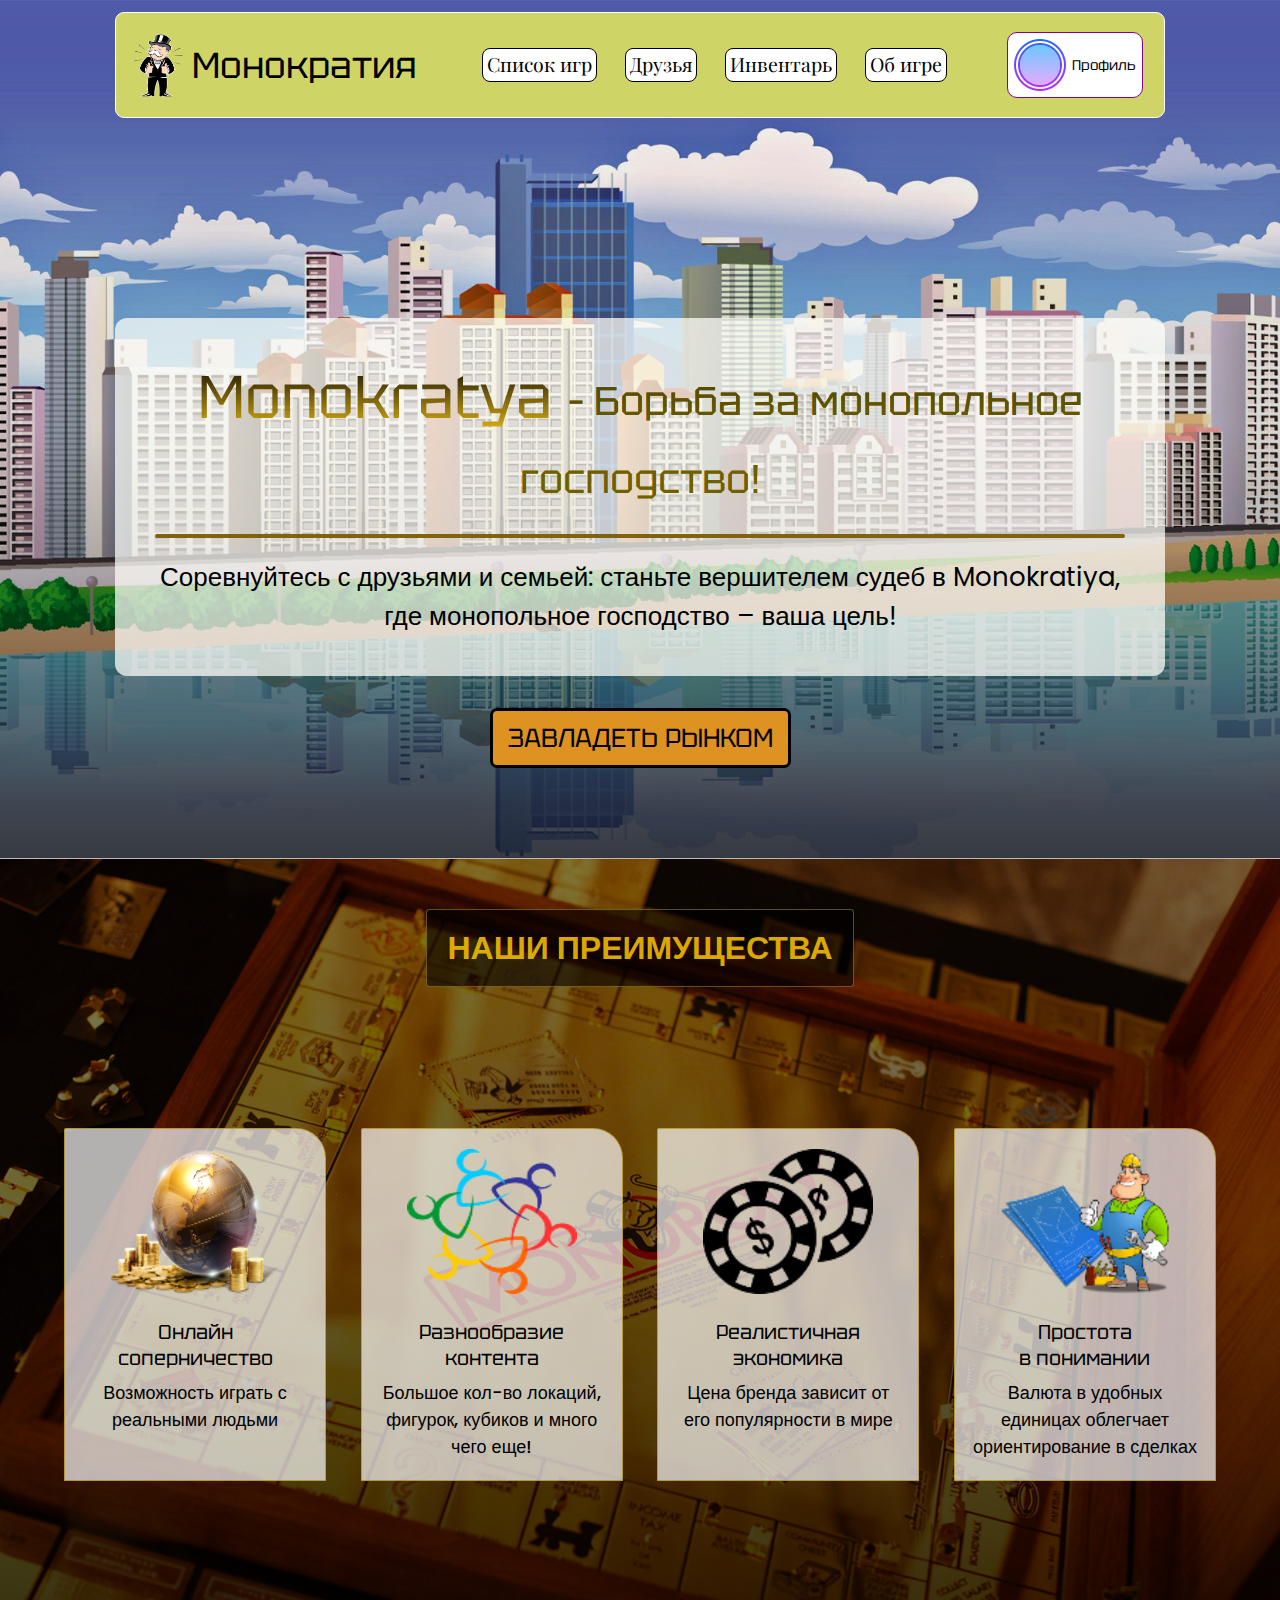
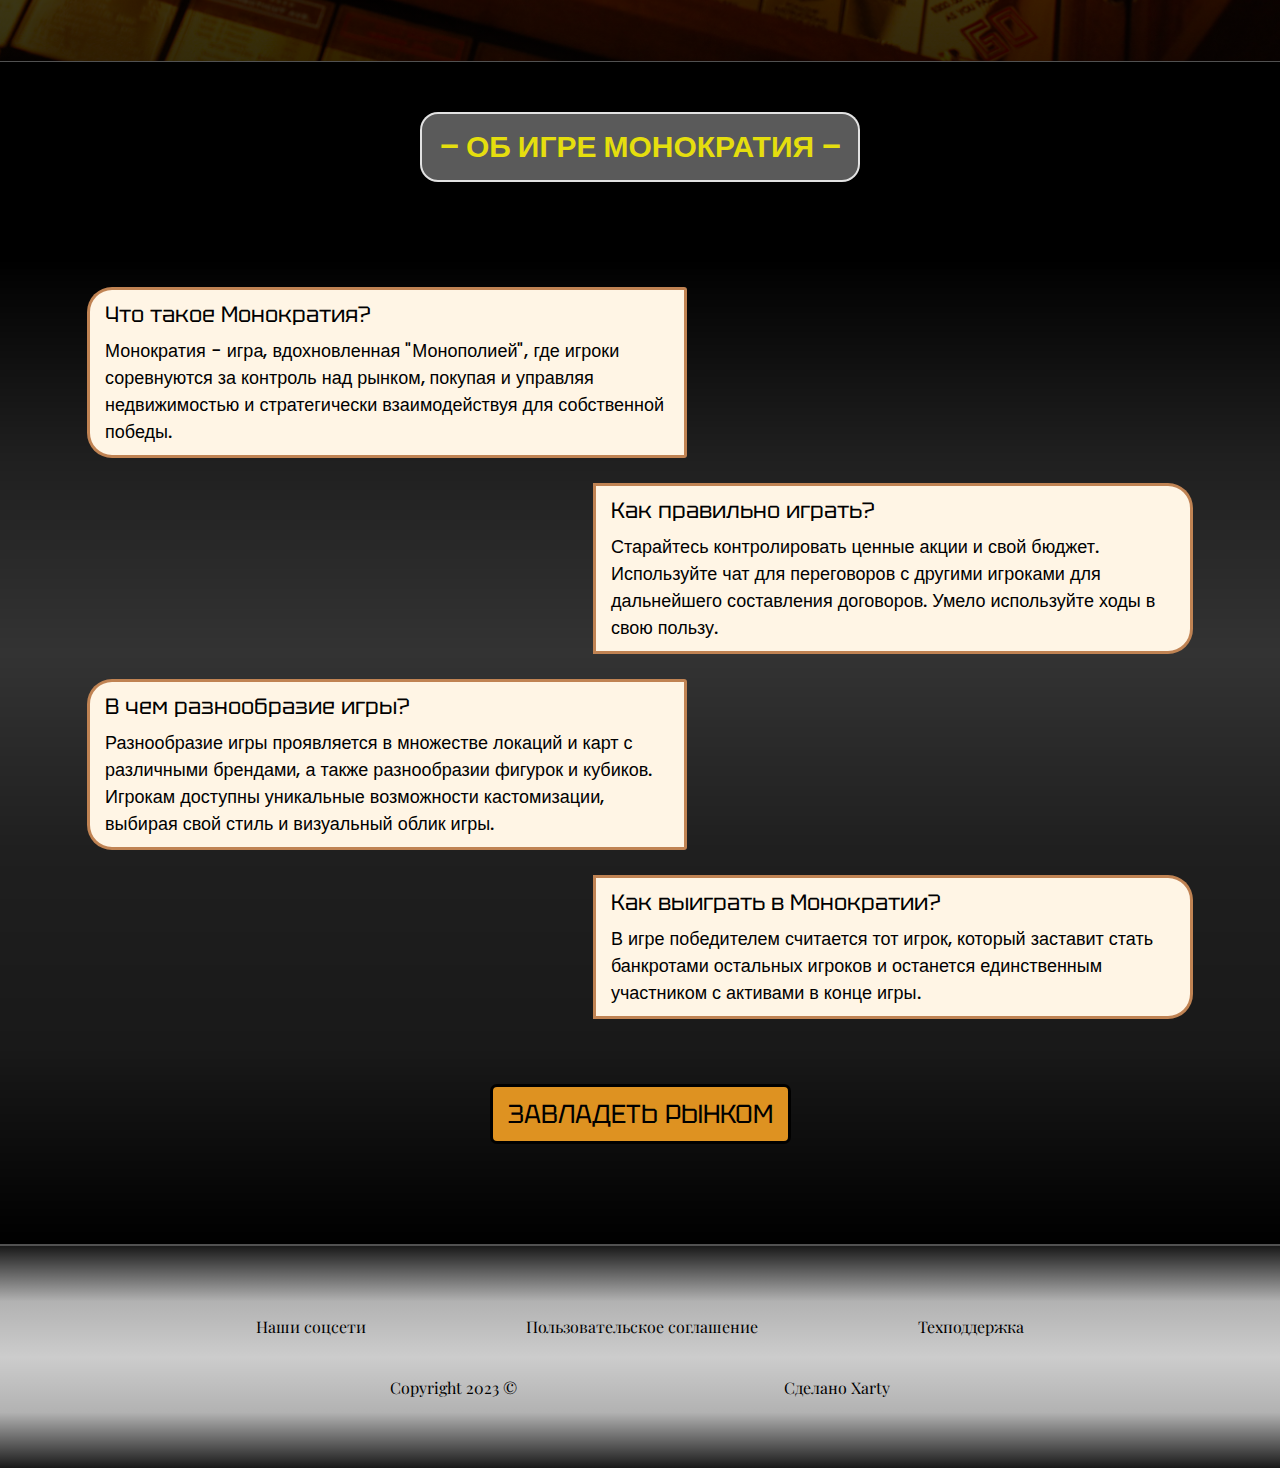
<file: index.html>
<!DOCTYPE html>
<html lang="en">
<head>
    <meta charset="UTF-8">
    <meta http-equiv="X-UA-Compatible" content="IE=edge">
    <meta name="viewport" content="width=device-width, initial-scale=1.0">
    <title>Monopoly</title>
    <link rel="preconnect" href="https://fonts.googleapis.com">
    <link rel="preconnect" href="https://fonts.gstatic.com" crossorigin>
    <link href="https://fonts.googleapis.com/css2?family=IBM+Plex+Sans&family=Playfair+Display:wght@700&family=Poppins:wght@500&family=Tektur:wght@700&display=swap" rel="stylesheet">
    <link rel="stylesheet" href="style.css">
</head>
<body>
    <header class="header">
        <div class="header__wrapper">
            <div class="nav">
                <div class="logo">
                    <img class="logo__img" src="images/logo.jpg" alt="Logo">
                    <a href="" class="logo__text">Монократия</a>
                </div>
                <div class="nav__menu">
                    <a href="../list-games-page/index.html" class="nav__item">Список игр</a>
                    <!-- Друзья будут в выплывающем меню -->
                    <a href="" class="nav__item">Друзья</a>
                    <a href="../inventory/index.html" class="nav__item">Инвентарь</a>
                    <a href="../info-page/index.html" class="nav__item">Об игре</a>
                </div>
                <div class='burger-menu'>
                    <button id='burger' class="burger-menu__button">
                        <p class="burger__line"></p>
                        <p class="burger__line"></p>
                        <p class="burger__line"></p>
                    </button>
                    <!-- Доделать Бургер меню-->
                    <div id='menu' class='burger-slide disp'>
                        <a class='nav-item block' href="#">Список игр</a>
                        <a class='nav-item block' href="#struct">Друзья</a>
                        <a class='nav-item' href="#autors">Инвентарь</a>
                    </div>
                    <!-- Доделать выскакивающий профиль -->
                </div>
                <div class="account">
                    <img class="account__img" src="images/account-image.png" alt="Logo">
                    <p class="account__text">Профиль</p>
                </div>
            </div>
            <div class="header__down">
                <div class="header__title">
                    <h2>Monokratya <span>– Борьба за монопольное господство!</span></h2>
                </div>
                <p class="header__title-subtitle__line"></p>
                <div class="header__subtitle">
                    <p>Соревнуйтесь с друзьями и семьей: станьте вершителем судеб в Monokratiya, где монопольное господство – ваша цель!</p>
                </div>
            </div>
            <div class="header__button-play-game">
                <a class="button-play-game" href="#">Завладеть рынком</a>
            </div>
        </div>
    </header>
    <main class="main">
        <div class="main__advantages">
            <div class="main__wrapper">
                <div class="advantages">
                    <h1 class="advantages__title">Наши преимущества</h1>
                    <div class="advantages__holder-cards">
                        <div class="advantages__card">
                            <img src="images/advantages-icon-online.png" alt="">
                            <p class="advantages__card__title">Онлайн соперничество</p>
                            <p class="advantages__card__subtitle">Возможность играть с реальными людьми</p>
                        </div>
                        <div class="advantages__card">
                            <img src="images/advantages-icon-diversity.png" alt="">
                            <p class="advantages__card__title">Разнообразие контента</p>
                            <p class="advantages__card__subtitle">Большое кол-во локаций, фигурок, кубиков и много чего еще!</p>
                        </div>
                        <div class="advantages__card">
                            <img src="images/advantages-icon-economy.png" alt="">
                            <p class="advantages__card__title">Реалистичная экономика</p>
                            <p class="advantages__card__subtitle">Цена бренда зависит от его популярности в мире</p>
                        </div>
                        <div class="advantages__card">
                            <img src="images/advantages-icon-simple.png" alt="">
                            <p class="advantages__card__title">Простота в понимании</p>
                            <p class="advantages__card__subtitle">Валюта в удобных единицах облегчает ориентирование в сделках</p>
                        </div>
                    </div>
                </div>
            </div>
        </div>
        <div class="main__game-info">
            <div class="main__wrapper">
                <div class="game-info">
                    <h1 class="game-info__title"><span>–</span> Об игре Монократия <span>–</span></h1>
                    <div class="game-info__holder-questions">
                        <div class="game-info__question">
                            <p class="game-info__question__title">Что такое Монократия?</p>
                            <p class="game-info__question__subtitle">Монократия - игра, вдохновленная "Монополией", где игроки соревнуются за контроль над рынком, покупая и управляя недвижимостью и стратегически взаимодействуя для собственной победы.</p>
                        </div>
                        <div class="game-info__question game-info__question_right">
                            <p class="game-info__question__title">Как правильно играть?</p>
                            <p class="game-info__question__subtitle">Старайтесь контролировать ценные акции и свой бюджет. Используйте чат для переговоров с другими игроками для дальнейшего составления договоров. Умело используйте ходы в свою пользу. </p>
                        </div>
                        <div class="game-info__question">
                            <p class="game-info__question__title">В чем разнообразие игры?</p>
                            <p class="game-info__question__subtitle">Разнообразие игры  проявляется в множестве локаций и карт с различными брендами, а также разнообразии фигурок и кубиков. Игрокам доступны уникальные возможности кастомизации, выбирая свой стиль и визуальный облик игры. </p>
                        </div>
                        <div class="game-info__question game-info__question_right">
                            <p class="game-info__question__title ">Как выиграть в Монократии?</p>
                            <p class="game-info__question__subtitle">В игре победителем считается тот игрок, который заставит стать банкротами остальных игроков и останется единственным участником с активами в конце игры. </p>
                        </div>
                    </div>
                </div>
                <div class="main__button-play-game">
                    <a class="button-play-game" href="#">Завладеть рынком</a>
                </div>
            </div>
        </div>
    </main>
    <footer class="footer">
        <!-- fix adaptive in 380- px! -->
        <div class="footer__wrapper">
            <div class="footer__user-info">
                <a href="">Наши соцсети</a>
                <a href="">Пользовательское соглашение</a>
                <a href="">Техподдержка</a>
            </div>
            <div class="footer_dev-info">
                <p>Copyright 2023 ©</p>
                <p>Сделано <a class="footer__author" href="https://github.com/XartyCD">Xarty</a></p>
            </div>
        </div>
    </footer>
</body>
</html>
</file>
<file: style.css>
/* Обнуление стилей */
html {
    box-sizing: border-box;
    font-size: 16px;
}
*, *:before, *:after {
    box-sizing: inherit;
}
body, h1, h2, h3, h4, h5, h6, p, ol, ul {
    margin: 0;
    padding: 0;
    font-weight: normal;
    -webkit-touch-callout: none;
	-webkit-user-select: none;
	-khtml-user-select: none;
	-moz-user-select: none;
	-ms-user-select: none;
	user-select: none;
}
  
a {
    text-decoration: none;
    color: inherit;
}
  
ol, ul {
    list-style: none;
}
img {
    max-width: 100%;
    height: auto;
}
/* Обнуление стилей */

.header {
    background-image: linear-gradient( rgba(0, 0, 0, 0.01), rgba(0, 0, 0, 0.15), rgba(0, 0, 0, 0.7) ), url(images/background-header.jpeg);
    height: 100%;
    background-repeat: no-repeat;
    padding: 12px 0px 90px 0px;
    background-size: cover;
    background-position: center;
}

.header__wrapper {
    width: 82%;
    max-width: 1440px;
    margin: 0px auto;
}

.nav {
    display: flex;
    background: #ced466;
    align-items: center;
    padding: 13.5px 2% 13.5px 1%;
    border: 1.2px solid black;
    border-radius: 9px;
    justify-content: space-between;
    border: 1.5px solid white;
}

.logo {
    display: flex;
    align-items: center;
    transition: all 0.2s linear;
    padding: 6px 6px 6px 0px;
}

.logo:hover {
    border-radius: 5px;
    background-color: #b3b8539f;
}

.logo__img {
    max-width: 65px;
    max-height: 70px;
}

.logo__text {
    font-family: 'Tektur', cursive; 
    font-size: 36px;
}

.nav__menu {
    display: flex;
}

.nav__item {
    font-family: 'Playfair Display', serif;
    font-size: 19.5px;
    margin-right: 28px;
    padding: 2px 4px 3.5px 4px;
    background-color: white;
    border: 1.8px solid black;
    border-radius: 8px;
    transition: background-color 0.35s linear;
}

.nav__item:hover {
    background-color: #fff59c;
}

.nav__item:last-child {
    margin-right: 0px;
}

.account {
    display: flex;
    align-items: center;
    background-color: white;
    border: 1.8px solid darkmagenta;
    border-radius: 10px;
    padding-right: 6px;
    cursor: pointer;
    transition: background-color 0.35s linear;
}

.account:hover {
    background-color: #d4d4d4;
}

.account__text {
    font-family: 'Tektur', cursive; 
    font-size: 14px;
}

.burger-menu__button {
    display: flex;
    flex-direction: column;
    justify-content: center;
    align-items: center;
    width: 38px;
    height: 38px;
    background-color: black;
    cursor: pointer;
    border: none;
    border-radius: 4px;
}

.burger__line {
    width: 28px;
    height: 3px;
    background-color: aliceblue;
    margin-bottom: 4px;
    border-radius: 2px;
}

.burger__line:last-child {
    margin-bottom: 0px;
}

.burger-slide {
    display: flex;
    flex-direction: column;
}

.disp {
    display: none;
}

.burger-menu{
    display: none;
}

.header__down {
    background-color: #fffffabb;
    border-radius: 12px;
    margin-top: 200px;
    padding: 40px;
    text-align: center;
}

.header__title {
    font-family: 'Tektur', cursive; 
    font-size: 40px;
    background-image: linear-gradient(to bottom, black, #edba02e8, #edba02e8);
    color: transparent;
    -webkit-background-clip: text;
    background-clip: text;
}

.header__title-subtitle__line {
    border: 2px solid #7d5a00ef;
    margin: 20px 0px;
    border-radius: 50px;
}

.header__title span{
    font-size: 40px;
    vertical-align: middle;
    color: #574e00db;
}

.header__subtitle {
    font-family: 'Poppins', sans-serif;
    font-size: 26px;
    font-weight: 500;
}

.header__button-play-game {
    margin-top: 32px;
    text-align: center;
}

.button-play-game {
    font-family: 'Tektur', cursive; 
    font-size: 26px;
    background-color: #de9221;
    border: 3px solid black;
    text-transform: uppercase;
    border-radius: 7px;
    padding: 10px 15px;
    display: inline-block;
    transition: all 0.8s;
}

.button-play-game:hover {
    background-color: #ffb31aed;
    border: 3px solid white;
}

/* MAIN */

.main__advantages {
    background-image: linear-gradient( rgba(0, 0, 0, 0.5), rgba(0, 0, 0, 0.6), rgba(0, 0, 0, 0.8) ), url(images/main-background-advantages.jpeg);
    height: 100%;
    padding: 0px 0px 180px 0px;
    border-top: 1.2px solid #8a8a8a96;
    background-repeat: no-repeat;
    background-position: top;
    background-size: cover;
}

.main__wrapper {
    width: 90%;
    max-width: 1550px;
    margin: 0px auto;
}

.advantages {
    text-align: center;
    margin-top: 50px;
}

.advantages__title {
    font-family: 'Poppins', sans-serif;
    font-weight: 600;
    font-size: 32px;
    color: #edba00eb;
    background-color: #0009;
    border: 0.6px solid #c2ac4075;
    text-transform: uppercase;
    border-radius: 3.4px;
    display: inline-block;
    padding: 14px 20px;
}

.advantages__holder-cards {
    margin-top: 11vw;
    display: flex;
    flex-direction: row;
    justify-content: space-between;
}

.advantages__card {
    background-color: #ffffffb0;
    border: 1.3px solid #ab8600a3;
    border-top-left-radius: 2px;
    border-top-right-radius: 30px;
    padding: 20px 15px;
    display: flex;
    flex-direction: column;
    align-items: center;
    transition: all 0.5s;
}

.advantages__card:hover {
    background-color: #e0e0e0b0;
    border: 1.3px solid #e00000a3;
}

.advantages__card img{
    width: 100%;
    height: 100%;
    max-width: 170px;
    max-height: 145px;
}

.advantages__card__title{
    font-family: 'Tektur', cursive; 
    font-size: 20px;
    margin: 25px 0px 8px 0px;
    max-width: 160px;
}

.advantages__card__subtitle {
    font-family: 'Poppins', sans-serif;
    font-size: 18px;
    font-weight: 500;
    max-width: 230px;
}

.main__game-info {
    background-image: linear-gradient(to bottom, rgba(0, 0, 0, 30), rgba(0, 0, 0, 20), rgba(0, 0, 0, 0.88), rgba(0, 0, 0, 0.8), rgba(0, 0, 0, 0.88), rgba(0, 0, 0, 0.9), rgba(0, 0, 0, 30) );
    height: 100%;
    padding: 0px 0px 100px 0px;
    border-top: 1.2px solid #8a8a8a96;
    border-bottom: 2px solid #8a8a8a96;
}

.game-info {
    text-align: center;
    margin-top: 50px;
}

.game-info__title {
    font-family: 'Poppins', sans-serif;
    font-weight: 600;
    font-size: 30px;
    color: #fff700d7;
    background-color: #9c9c9c93;
    border: 2px solid #ffffffd3;
    text-transform: uppercase;
    border-radius: 18px;
    display: inline-block;
    padding: 10px 17px;
}

.game-info__holder-questions {
    width: 96%;
    margin: 80px auto 0px auto;
    text-align: left;
    display: flex;
    flex-direction: column;
}

.game-info__question {
    background-color: #fff5e5;
    border: 3.3px solid #9c4100a3;
    border-radius: 3px;
    padding: 10px 15px;
    display: flex;
    flex-direction: column;
    margin: 25px auto 0px 0px;
    border-top-left-radius: 25px;
    border-bottom-left-radius: 25px;
    max-width: 600px;
    
}

.game-info__question_right {
    margin: 25px 0px 0px auto;
    border-radius: 0px;
    border-top-right-radius: 25px;
    border-bottom-right-radius: 25px;
}

.game-info__question__title{
    font-family: 'Tektur', cursive; 
    font-size: 22px;
    margin: 0px 0px 8px 0px;
}

.game-info__question__subtitle {
    font-family: 'Poppins', sans-serif;
    font-size: 18px;
    font-weight: 500;
}

.main__button-play-game {
    margin-top: 65px;
    text-align: center;
}

/* MAIN */

.footer {
    background-image: linear-gradient(to top, rgba(0, 0, 0, 0.9), rgba(0, 0, 0, 0.3), rgba(0, 0, 0, 0.2), rgba(0, 0, 0, 0.3), rgba(0, 0, 0, 0.9) );
    height: 100%;
    padding: 70px 0px;
}

.footer__wrapper {
    width: 60%;
    max-width: 1550px;
    margin: 0px auto;
    display: flex;
    flex-direction: column;
    font-size: 16px;
    font-family: 'Playfair Display', serif;
    text-align: center;
}

.footer__user-info {
    display: flex;
    justify-content: space-between;
    align-items: center;
}

.footer__user-info a:hover {
    text-decoration: underline;
}

.footer_dev-info {
    margin-top: 40px;
    display: flex;
    justify-content: space-around;
    align-items: center;
}

.footer__author {
    transition: all 1.2s;
}

.footer__author:hover {
    text-decoration: underline;
    color: #f0f0f0;
}

@media (max-width: 1192px) {
    .logo__img {
        max-width: 55px;
        max-height: 60px;
    }
    
    .logo__text {
        font-size: 29px;
    }

    .nav__item {
        font-size: 16.5px;
        margin-right: 17px;
        padding: 2px 4px 3.5px 4px;
        border: 1.2px solid black;
    }

    .account {
        border: 1.2px solid darkmagenta;
        border-radius: 10px;
        padding-right: 6px;
        max-height: 60px;
    }

    .account img{
        max-height: 56px;
        max-height: 56px;
    }

    .account__text {
        font-size: 12px;
    }

    .advantages__card {
        max-width: 210px;
    }

    .advantages__card img{
        max-width: 130px;
        max-height: 115px;
    }

    .game-info__holder-questions {
        width: 100%;
        margin: 70px auto 0px auto;
    }
}

@media (max-width: 965px) {
    .burger-menu{
        display: flex;
        margin: 0px 20px 0px auto;
    }

    .nav__menu{
        display: none;
    }

    .header__down {
        margin-top: 170px;
        padding: 20px 25px;
    }

    .advantages__card {
        max-width: 155px;
        padding: 15px 9px;
    }

    .advantages__card__title{
        font-size: 17px;
    }
    
    .advantages__card__subtitle {
        font-size: 15px;
    }

    .footer__wrapper {
        width: 72%;
        font-size: 15px;
    }
}

@media (max-width: 720px) {
    .header {
        padding-top: 7px;
    }

    .nav {
        padding: 8.5px 2% 8.5px 1%;
        border: 1px solid white;
    }

    .logo__img {
        max-width: 40px;
        max-height: 45px;
    }
    
    .logo__text {
        font-family: 'Tektur', cursive; 
        font-size: 20px;
    }

    .burger-menu{
        margin: 0px 10px 0px auto;
    }

    .account{
        display: none;
    }

    .nav__menu{
        display: none;
    }
    
    .header__down {
        margin-top: 210px;
        padding: 25px;
    }

    .header__title {
        font-size: 35px;
        line-height: 45px;
    }
       
    .header__title span{
        font-size: 33px;
    }
    
    .header__subtitle {
        font-size: 24px;
    }

    .button-play-game {
        font-family: 'Tektur', cursive; 
        font-size: 24px;
        padding: 10px 15px;
    }

    .advantages__holder-cards {
        flex-direction: column;
    }

    .advantages__title {
        font-size: 27px;
        padding: 10px 16px;
    }

    .advantages__card {
        max-width: 100%;
        padding: 15px;
        margin-top: 20px;
        flex-direction: row;
        align-items: center;
        justify-content: space-around;
    }

    .advantages__card img{
        max-width: 80px;
        max-height: 65px;
    }

    .advantages__card__title {
        margin: 0px 15px 0px 15px;
        max-width: 135px;
    }

    .game-info__title {
        font-size: 28px;
        padding: 10px 13px;
    }

    .game-info__question {
        background-color: #fff5e5;
        border-radius: 25px;
        padding: 13px 10px;
        margin: 25px 0px 0px 0px;
        text-align: center;
    }

    .game-info__question__title{
        font-size: 20px;
    }
    
    .game-info__question__subtitle {
        font-size: 16px;
    }

    .footer {
        padding: 50px 0px;
    }

    .footer__wrapper {
        width: 80%;
        font-size: 14px;
    }

    .footer_dev-info {
        margin-top: 20px;
    }
}

@media (max-width: 585px) {
    .footer {
        padding: 28px 0px;
    }

    .footer__wrapper a, .footer__wrapper p{
        max-width: 180px;
    }

    .footer_dev-info {
        flex-direction: column;
    }
}

@media (max-width: 480px) {
    .header__down {
        margin-top: 180px;
        padding: 10px;
    }

    .header__title {
        font-size: 25px;
        line-height: 45px;
    }
       
    .header__title span{
        font-size: 22px;
    }
    
    .header__subtitle {
        font-size: 18px;
    }

    .button-play-game {
        font-family: 'Tektur', cursive; 
        font-size: 22px;
        padding: 8px 12px;
        max-width: 190px;
    }

    .advantages__card {
        max-width: 100%;
        padding: 12px 15px;
        margin-top: 26.5px;
        border: 1.7px solid #ff8800e0;
        flex-direction: row;
        align-items: center;
        justify-content: space-between;
    }

    .advantages__card:hover {
        border: 1.7px solid #cf5600e0;
    }

    .advantages__card img{
        display: none;
    }

    .advantages__card__title {
        margin: 0px 15px 0px 0px;
        max-width: 135px;
    }

    .game-info__title {
        font-size: 24px;
        padding: 10px 10px;
    }

    .game-info__title span{
        display: none;
    }

    .game-info__holder-questions {
        margin: 50px auto 0px auto;
    }

    .game-info__question {
        padding: 12px 8px;
        margin: 25px 0px 0px 0px;
    }

    .game-info__question__title{
        font-size: 17px;
    }
    
    .game-info__question__subtitle {
        font-size: 13px;
    }
    
    .footer__wrapper {
        width: 90%;
        font-size: 12px;
    }
}
</file>
